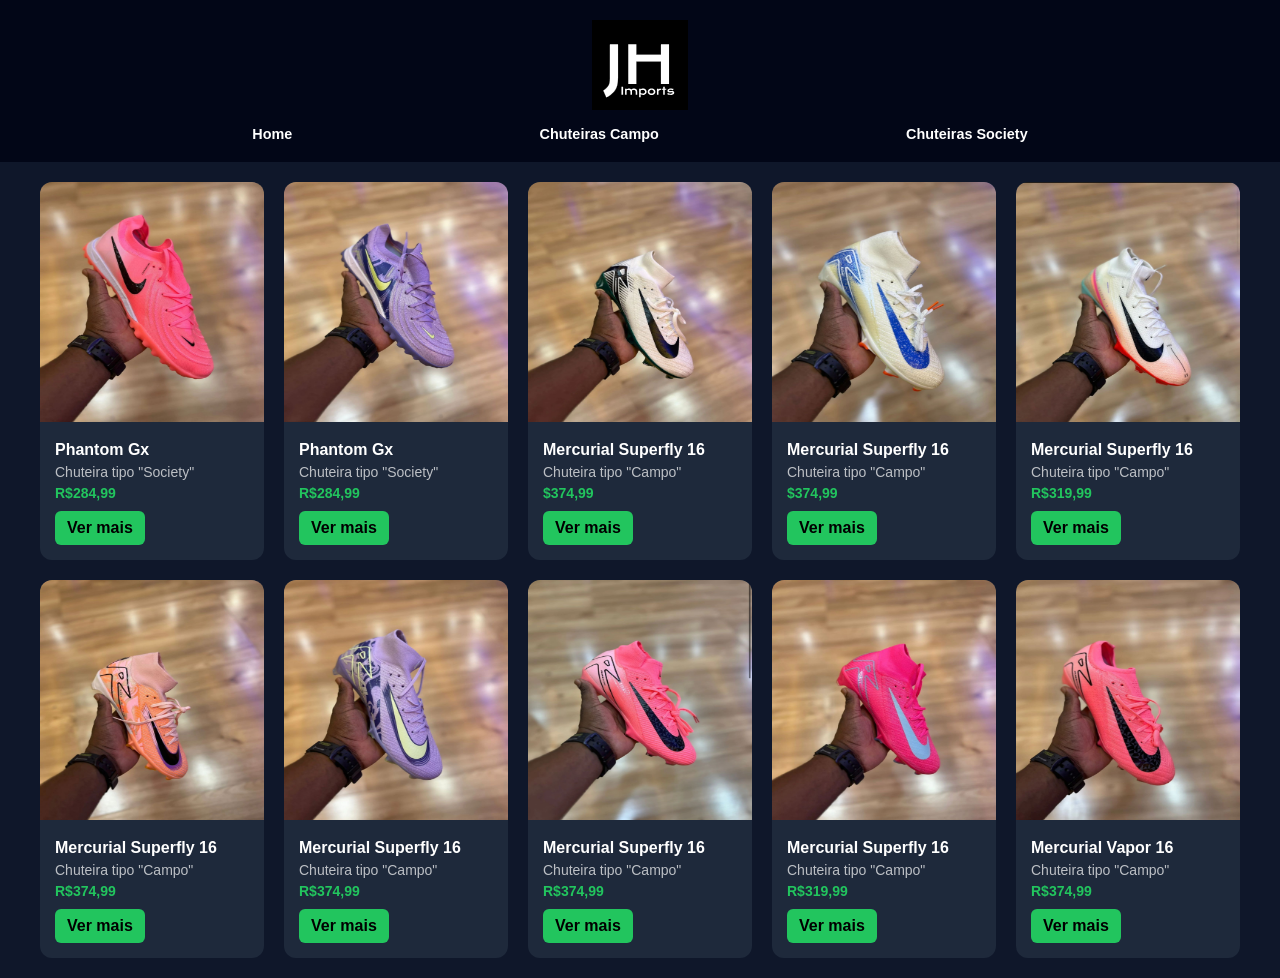
<file: index.html>
<!DOCTYPE html>
<html lang="pt-br">
<head>
  <meta charset="UTF-8">
  <meta name="viewport" content="width=device-width, initial-scale=1.0">
  <title>JH Imports</title>
  <link rel="stylesheet" href="style.css">
  <link rel="apple-touch-icon" sizes="180x180" href="img/apple-touch-icon.png">
  <link rel="icon" type="image/png" sizes="32x32" href="img/favicon-32x32.png">
  <link rel="icon" type="image/png" sizes="16x16" href="img/favicon-16x16.png">
  <link rel="icon" href="favicon.ico" type="image/x-icon">
  <link rel="icon" href="img/logo2.svg" type="image/svg+xml">
  <link rel="manifest" href="javascript/site.webmanifest">
</head>
<body>

<header>
  <img src="img/logo2.svg" alt="Jh Imports" id="logo">

  <!-- Links de navegação: Inseri três abas para diferenciação de produtos com base no 
  tipo e uso de chuteiras -->    
  
  <nav class="nav-bar">
    <a href="index.html" class="link-header">Home</a> <!-- Link para a página inicial -->
    <a href="campo.html" class="link-header">Chuteiras Campo</a> <!-- Link para a página de chuteiras de campo -->   
    <a href="society.html" class="link-header">Chuteiras Society</a> <!-- Link para a página de chuteiras de society -->
  
  </nav>
</header>

<div class="container">
  <div class="grid">

    <!-- CARD INÍCIO -->
    <div class="card">
      <img src="img/phantomgx.jpeg" alt="Produto">
      <div class="card-content">
        <div class="card-title">Phantom Gx </div>
        <div class="card-desc">Chuteira tipo "Society"</div>
        <div class="card-price">R$284,99</div>
        <a class="btn" href="#">Ver mais</a>
      </div>
    </div>

    <div class="card">
      <img src="img/phantomgx2.jpeg" alt="Produto">
      <div class="card-content">
        <div class="card-title">Phantom Gx </div>
        <div class="card-desc">Chuteira tipo "Society" </div>
        <div class="card-price">R$284,99</div>
        <a class="btn" href="#">Ver mais</a>
      </div>
    </div>


     <div class="card">
      <img src="img/mercurialsuperfly.jpeg" alt="Produto">
      <div class="card-content">
        <div class="card-title">Mercurial Superfly 16 </div>
        <div class="card-desc">Chuteira tipo "Campo" </div>
        <div class="card-price">$374,99</div>
        <a class="btn" href="#">Ver mais</a>
      </div>
    </div>

     <div class="card">
      <img src="img/mercurialsuperfly2.jpeg" alt="Produto">
      <div class="card-content">
        <div class="card-title">Mercurial Superfly 16 </div>
        <div class="card-desc">Chuteira tipo "Campo" </div>
        <div class="card-price">$374,99</div>
        <a class="btn" href="#">Ver mais</a>
      </div>
    </div>

    <div class="card">
      <img src="img/mercurialsuperfly3.jpeg" alt="Produto">
      <div class="card-content">
        <div class="card-title">Mercurial Superfly 16 </div>
        <div class="card-desc">Chuteira tipo "Campo" </div>
        <div class="card-price">R$319,99</div>
        <a class="btn" href="#">Ver mais</a>
      </div>
    </div>

    <div class="card">
      <img src="img/mercurialsuperfly4.jpeg" alt="Produto">
      <div class="card-content">
        <div class="card-title">Mercurial Superfly 16 </div>
        <div class="card-desc">Chuteira tipo "Campo" </div>
        <div class="card-price">R$374,99</div>
        <a class="btn" href="#">Ver mais</a>
      </div>
    </div>

   <div class="card">
      <img src="img/mercurialsuperfly5.jpeg" alt="Produto">
      <div class="card-content">
        <div class="card-title">Mercurial Superfly 16 </div>
        <div class="card-desc">Chuteira tipo "Campo" </div>
        <div class="card-price">R$374,99</div>
        <a class="btn" href="#">Ver mais</a>
      </div>
    </div>

    <div class="card">
      <img src="img/mercurialsuperfly6.jpeg" alt="Produto">
      <div class="card-content">
        <div class="card-title">Mercurial Superfly 16 </div>
        <div class="card-desc">Chuteira tipo "Campo" </div>
        <div class="card-price">R$374,99</div>
        <a class="btn" href="#">Ver mais</a>
      </div>
    </div>

    <div class="card">
      <img src="img/mercurialsuperfly7.jpeg" alt="Produto">
      <div class="card-content">
        <div class="card-title">Mercurial Superfly 16 </div>
        <div class="card-desc">Chuteira tipo "Campo" </div>
        <div class="card-price">R$319,99</div>
        <a class="btn" href="#">Ver mais</a>
      </div>
    </div>
    
     <div class="card">
      <img src="img/mercurialvapor.jpeg" alt="Produto">
      <div class="card-content">
        <div class="card-title">Mercurial Vapor 16 </div>
        <div class="card-desc">Chuteira tipo "Campo" </div>
        <div class="card-price">R$374,99</div>
        <a class="btn" href="#">Ver mais</a>
      </div>
    <!-- CARD FIM -->

    <!-- DUPLIQUE OS CARDS ABAIXO -->

   
  </div>
</div>

</body>
</html>
</file>
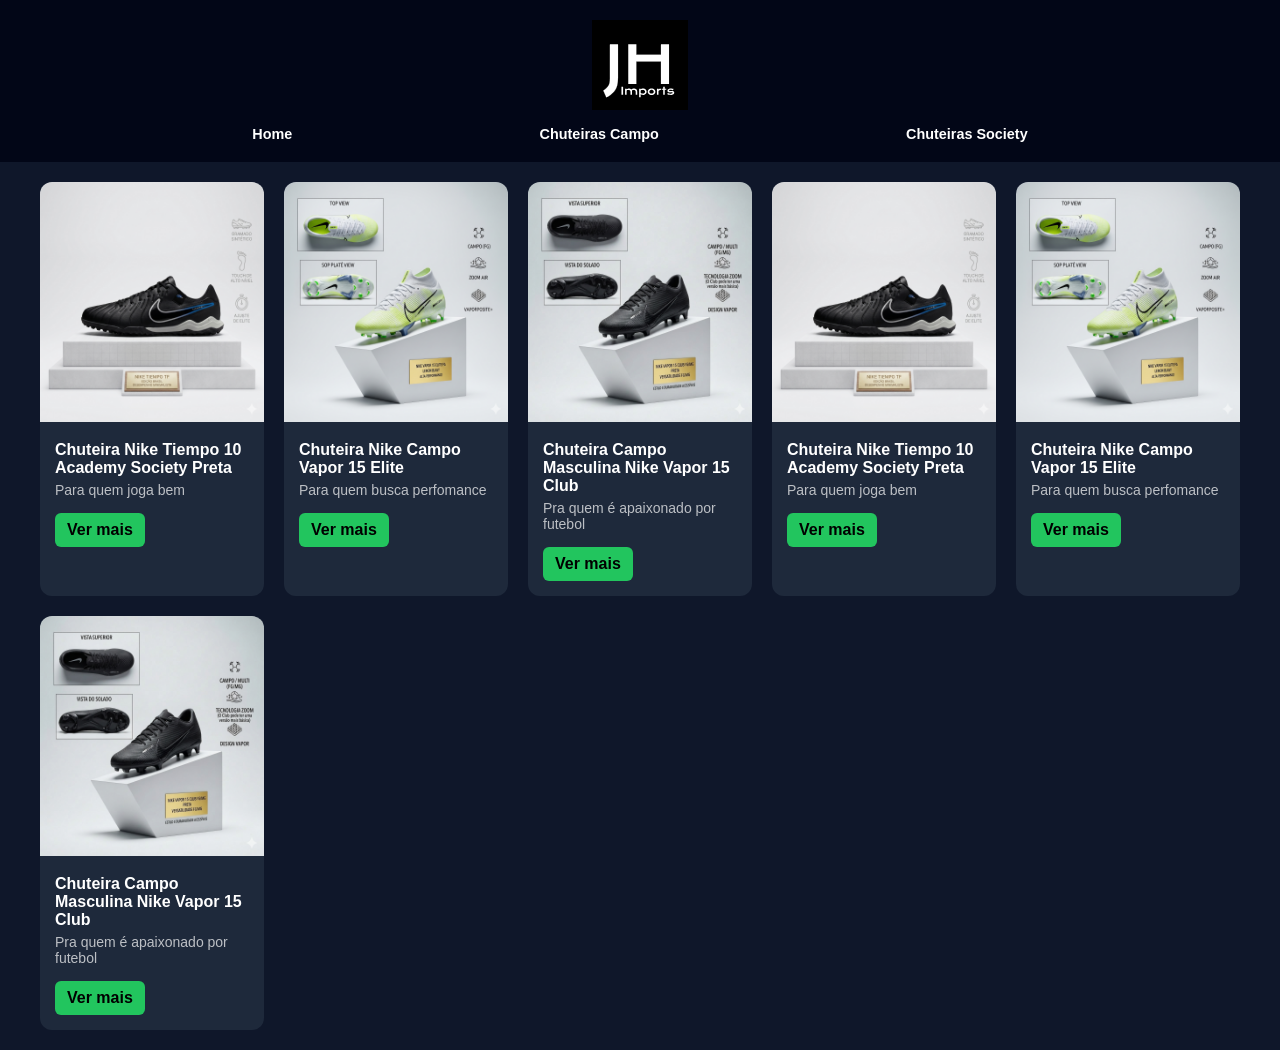
<file: campo.html>
<!DOCTYPE html>
<html lang="pt-br">
<head>
  <meta charset="UTF-8">
  <meta name="viewport" content="width=device-width, initial-scale=1.0">
  <title>JH Imports</title>
  <link rel="stylesheet" href="style.css">
  <link rel="apple-touch-icon" sizes="180x180" href="img/apple-touch-icon.png">
  <link rel="icon" type="image/png" sizes="32x32" href="img/favicon-32x32.png">
  <link rel="icon" type="image/png" sizes="16x16" href="img/favicon-16x16.png">
  <link rel="icon" href="favicon.ico" type="image/x-icon">
  <link rel="icon" href="img/logo2.svg" type="image/svg+xml">
  <link rel="manifest" href="javascript/site.webmanifest">
</head>
<body>

<header>
  <img src="img/logo2.svg" alt="Jh Imports" id="logo">

  <!-- Links de navegação: Inseri três abas para diferenciação de produtos com base no 
  tipo e uso de chuteiras -->    
  
  <nav class="nav-bar">
    <a href="index.html" class="link-header">Home</a> <!-- Link para a página inicial -->
    <a href="campo.html" class="link-header">Chuteiras Campo</a> <!-- Link para a página de chuteiras de campo -->   
    <a href="society.html" class="link-header">Chuteiras Society</a> <!-- Link para a página de chuteiras de society -->
  
  </nav>
</header>

<div class="container">
  <div class="grid">

    <!-- CARD INÍCIO -->
    <div class="card">
      <img src="/img/Gemini_Generated_Image_mlmx7umlmx7umlmx.png" alt="Produto">
      <div class="card-content">
        <div class="card-title">Chuteira Nike Tiempo 10 Academy Society Preta</div>
        <div class="card-desc">Para quem joga bem</div>
        <a class="btn" href="#">Ver mais</a>
      </div>
    </div>
    <!-- CARD FIM -->

    <!-- DUPLIQUE OS CARDS ABAIXO -->

    <div class="card">
      <img src="img/Gemini_Generated_Image_dc43ftdc43ftdc43.png" alt="Produto">
      <div class="card-content">
        <div class="card-title">Chuteira Nike Campo Vapor 15 Elite</div>
        <div class="card-desc">Para quem busca perfomance</div>
        <a class="btn" href="#">Ver mais</a>
      </div>
    </div>

    <div class="card">
      <img src="img/Gemini_Generated_Image_2tb74s2tb74s2tb7.png" alt="Produto">
      <div class="card-content">
        <div class="card-title">Chuteira Campo Masculina Nike Vapor 15 Club </div>
        <div class="card-desc">Pra quem é apaixonado por futebol</div>
        <a class="btn" href="#">Ver mais</a>
      </div>
    </div>

      <div class="card">
      <img src="/img/Gemini_Generated_Image_mlmx7umlmx7umlmx.png" alt="Produto">
      <div class="card-content">
        <div class="card-title">Chuteira Nike Tiempo 10 Academy Society Preta</div>
        <div class="card-desc">Para quem joga bem</div>
        <a class="btn" href="#">Ver mais</a>
      </div>
    </div>

     <div class="card">
      <img src="img/Gemini_Generated_Image_dc43ftdc43ftdc43.png" alt="Produto">
      <div class="card-content">
        <div class="card-title">Chuteira Nike Campo Vapor 15 Elite</div>
        <div class="card-desc">Para quem busca perfomance</div>
        <a class="btn" href="#">Ver mais</a>
      </div>
    </div>

     <div class="card">
      <img src="img/Gemini_Generated_Image_2tb74s2tb74s2tb7.png" alt="Produto">
      <div class="card-content">
        <div class="card-title">Chuteira Campo Masculina Nike Vapor 15 Club </div>
        <div class="card-desc">Pra quem é apaixonado por futebol</div>
        <a class="btn" href="#">Ver mais</a>
      </div>
    </div>

  </div>
</div>

</body>
</html>
</file>
<file: style.css>
body {
      margin: 0;
      font-family: Arial, sans-serif;
      background: #0f172a;
      color: white;
    }

    header {
      text-align: center;
      padding: 20px;
      background: #020617;
      font-size: 24px;
      font-weight: bold;
    }

    a{
      color: white;
      text-decoration: none;
    }

    a:hover{
      color: #22c55e;
    }

    .nav-bar {
      margin-top: 10px;
      display: flex;
      flex-direction: row;
      justify-content:space-evenly;
      align-items: center;
      flex-wrap: nowrap;
      gap: 15px;
      font-size: 0.9rem;
    }

    #logo{
      width: 6rem;
    }

    .container {
      padding: 20px;
      max-width: 1200px;
      margin: auto;
    }

    .grid {
      display: grid;
      grid-template-columns: repeat(auto-fill, minmax(200px, 1fr));
      gap: 20px;
    }

    .card {
      background: #1e293b;
      border-radius: 12px;
      overflow: hidden;
      transition: transform 0.2s;
    }

    .card:hover {
      transform: scale(1.03);
    }

    .card img {
      width: 100%;
      height: 15rem;
      object-fit: fill;
    }

    .card-content {
      padding: 15px;
    }

    .card-title {
      font-size: 16px;
      font-weight: bold;
    }

    .card-desc {
      font-size: 14px;
      opacity: 0.7;
      margin: 5px 0;
    }

    .card-price {
      font-size: 14px;
      font-weight: bold;
      color: #22c55e;
    }

    .btn {
      display: inline-block;
      margin-top: 10px;
      padding: 8px 12px;
      background: #22c55e;
      color: black;
      border-radius: 6px;
      text-decoration: none;
      font-weight: bold;
    }

    .btn:hover {
      background: #16a34a;
      color: white;
    }
</file>
